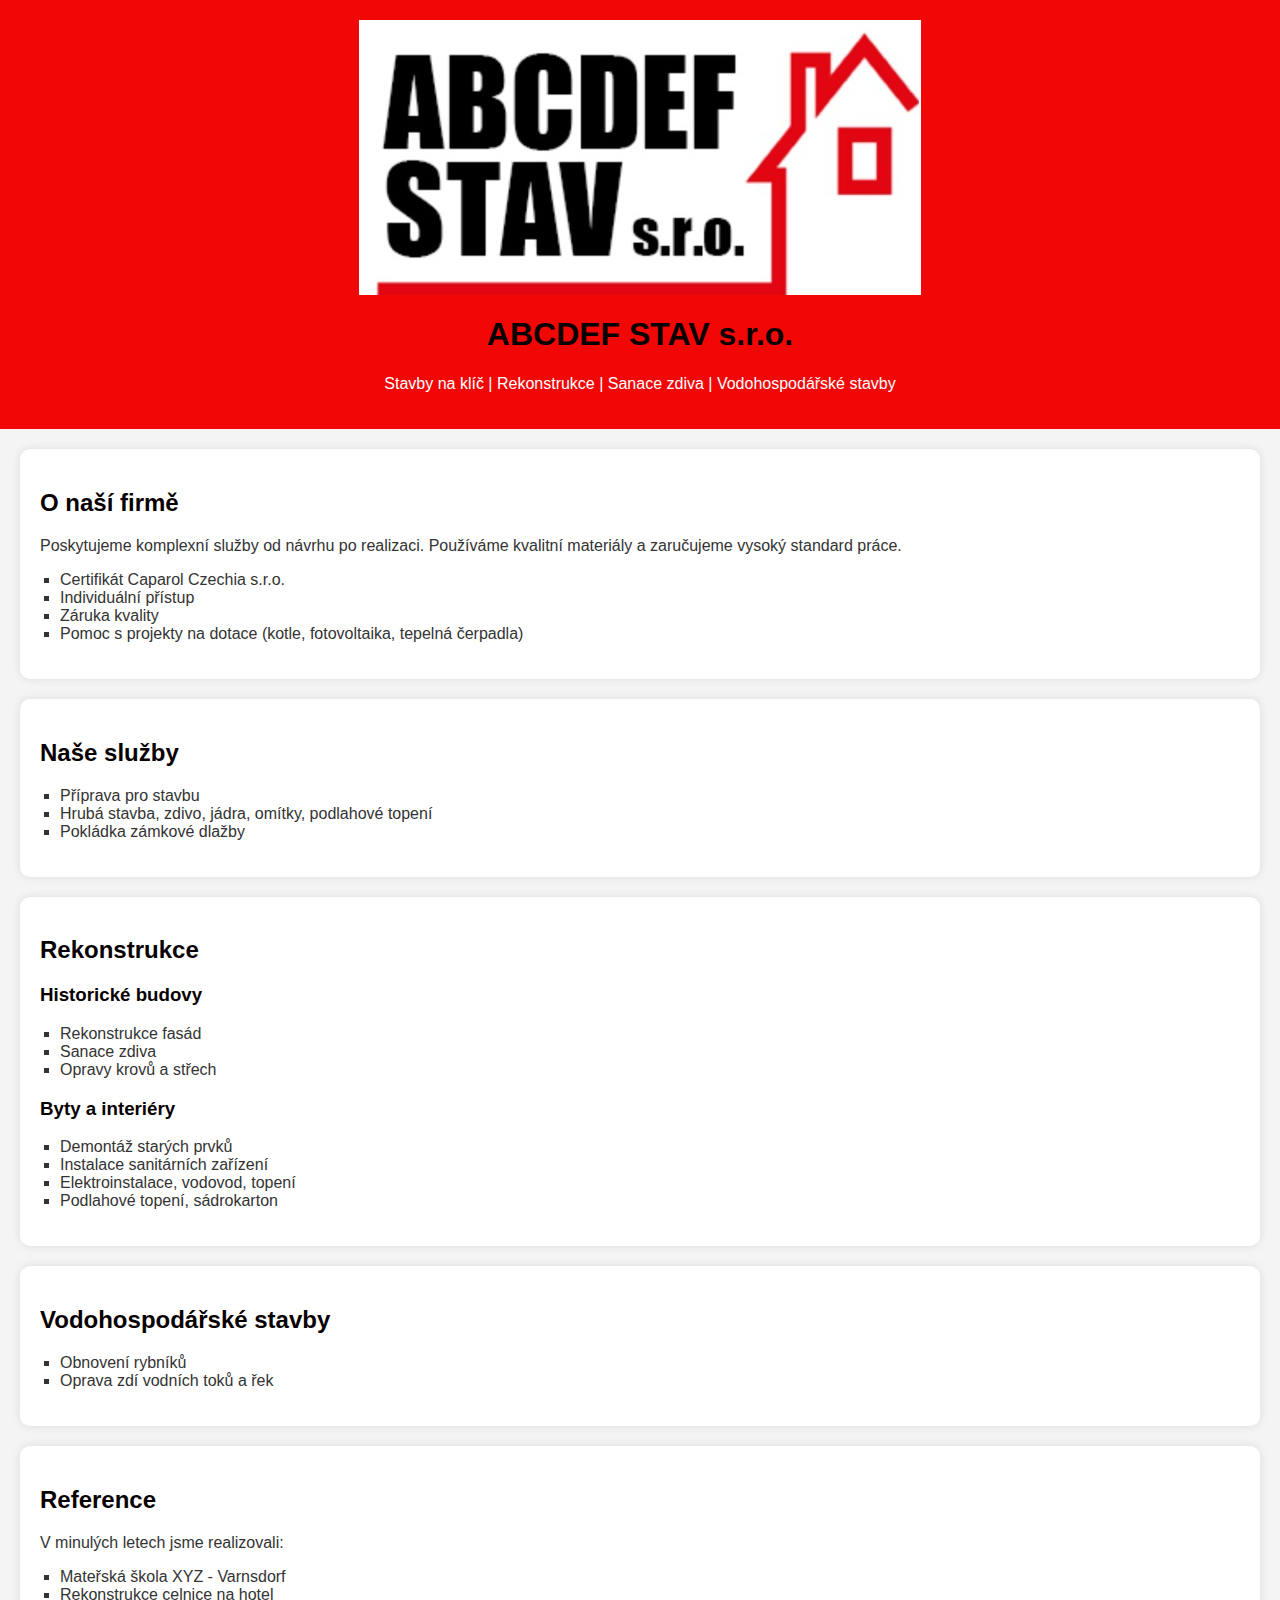
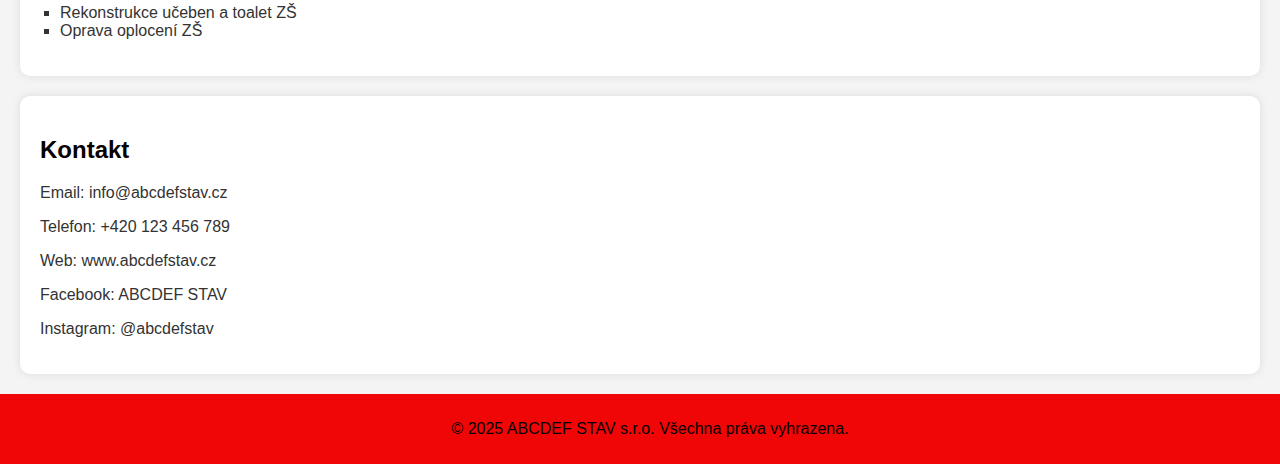
<file: Construction Firm/index.html>
<html lang="cs">
<head>
    <meta charset="UTF-8">
    <meta name="viewport" content="width=device-width, initial-scale=1.0">
    <title>ABCDEF STAV s.r.o.</title>
    <link rel="stylesheet" href="styles.css">
</head>
<body>
    <header>
            <img src="your-image.jpg" alt="Stavební firma">
            <h1>ABCDEF STAV s.r.o.</h1>
            <p>Stavby na klíč | Rekonstrukce | Sanace zdiva | Vodohospodářské stavby</p>
        </header>
        
    </header>
    
    <section id="about">
        <h2>O naší firmě</h2>
        <p>Poskytujeme komplexní služby od návrhu po realizaci. Používáme kvalitní materiály a zaručujeme vysoký standard práce.</p>
        <ul>
            <li>Certifikát Caparol Czechia s.r.o.</li>
            <li>Individuální přístup</li>
            <li>Záruka kvality</li>
            <li>Pomoc s projekty na dotace (kotle, fotovoltaika, tepelná čerpadla)</li>
        </ul>
    </section>
    
    <section id="services">
        <h2>Naše služby</h2>
        <ul>
            <li>Příprava pro stavbu</li>
            <li>Hrubá stavba, zdivo, jádra, omítky, podlahové topení</li>
            <li>Pokládka zámkové dlažby</li>
        </ul>
    </section>
    
    <section id="renovations">
        <h2>Rekonstrukce</h2>
        <h3>Historické budovy</h3>
        <ul>
            <li>Rekonstrukce fasád</li>
            <li>Sanace zdiva</li>
            <li>Opravy krovů a střech</li>
        </ul>
        <h3>Byty a interiéry</h3>
        <ul>
            <li>Demontáž starých prvků</li>
            <li>Instalace sanitárních zařízení</li>
            <li>Elektroinstalace, vodovod, topení</li>
            <li>Podlahové topení, sádrokarton</li>
        </ul>
    </section>
    
    <section id="waterworks">
        <h2>Vodohospodářské stavby</h2>
        <ul>
            <li>Obnovení rybníků</li>
            <li>Oprava zdí vodních toků a řek</li>
        </ul>
    </section>
    
    <section id="references">
        <h2>Reference</h2>
        <p>V minulých letech jsme realizovali:</p>
        <ul>
            <li>Mateřská škola XYZ - Varnsdorf</li>
            <li>Rekonstrukce celnice na hotel</li>
            <li>Rekonstrukce učeben a toalet ZŠ</li>
            <li>Oprava oplocení ZŠ</li>
        </ul>
    </section>
    
    <section id="contact">
        <h2>Kontakt</h2>
        <p>Email: info@abcdefstav.cz</p>
        <p>Telefon: +420 123 456 789</p>
        <p>Web: www.abcdefstav.cz</p>
        <p>Facebook: ABCDEF STAV</p>
        <p>Instagram: @abcdefstav</p>
    </section>
    
    <footer>
        <p>&copy; 2025 ABCDEF STAV s.r.o. Všechna práva vyhrazena.</p>
    </footer>
</body>
</html>
</file>
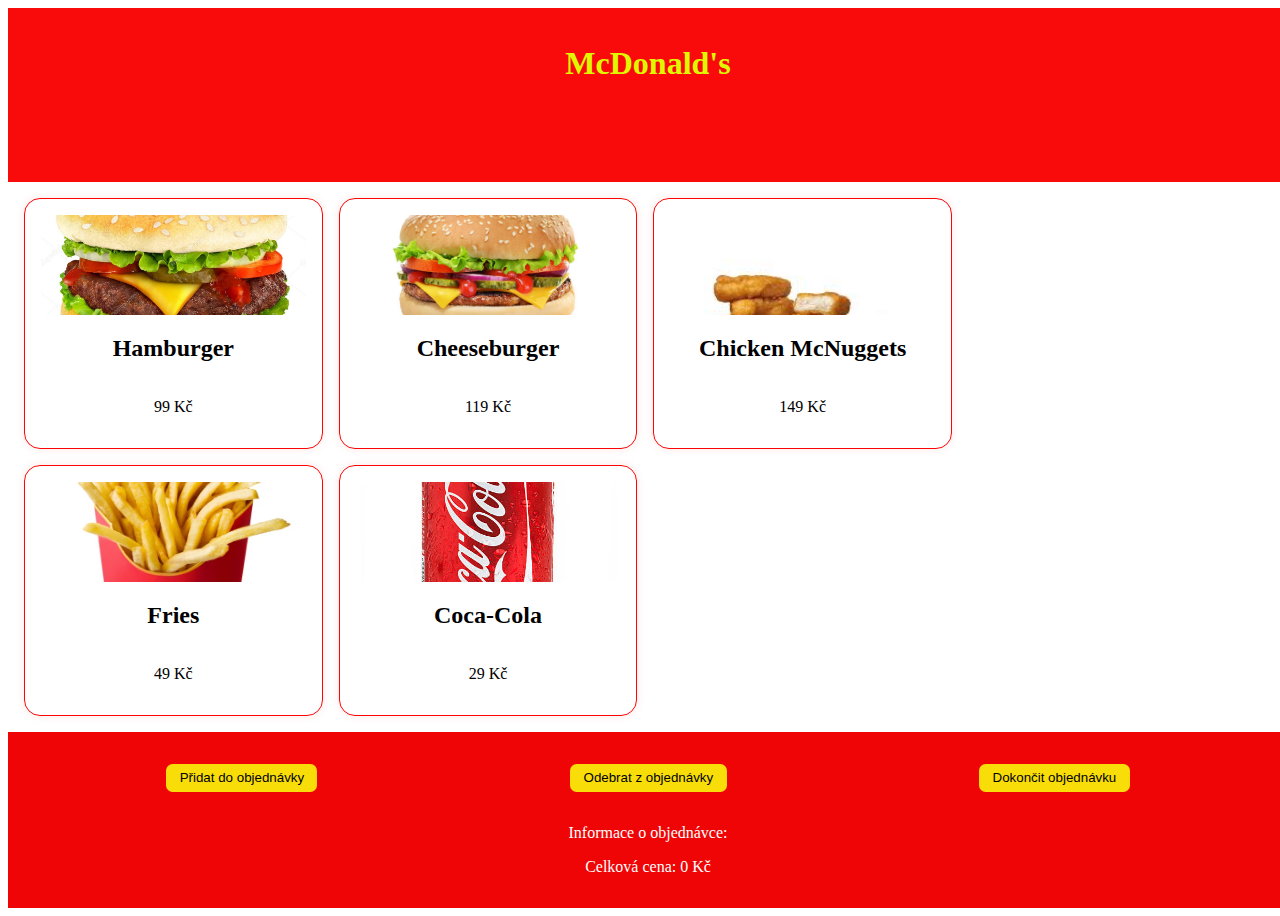
<file: Grid/index.html>
<!DOCTYPE html>
<html lang="en">
<head>
    <meta charset="UTF-8">
    <meta name="viewport" content="width=device-width, initial-scale=1.0">
    <link rel="stylesheet" href="styles.css">
    <div class="pokladna">
        <div class="pokladna__header">
          <h1>McDonald's</h1>
        </div>
        <div class="pokladna__nabidka">
          <div class="nabidka__item">
            <img src="hamburger.jpg" alt="Hamburger">
            <h2>Hamburger</h2>
            <p>99 Kč</p>
          </div>
          <div class="nabidka__item">
            <img src="cheeseburger.jpg" alt="Cheeseburger">
            <h2>Cheeseburger</h2>
            <p>119 Kč</p>
          </div>
          <div class="nabidka__item">
            <img src="chicken-mcnuggets.jpg" alt="Chicken McNuggets">
            <h2>Chicken McNuggets</h2>
            <p>149 Kč</p>
          </div>
          <div class="nabidka__item">
            <img src="fries.jpg" alt="Fries">
            <h2>Fries</h2>
            <p>49 Kč</p>
          </div>
          <div class="nabidka__item">
            <img src="coke.jpg" alt="Coca-Cola">
            <h2>Coca-Cola</h2>
            <p>29 Kč</p>
          </div>
        </div>
        <div class="pokladna__objednávka">
        </div>
        <div class="pokladna__footer">
          <div class="pokladna__tlacitka">
            <button class="pokladna__tlacitko">Přidat do objednávky</button>
            <button class="pokladna__tlacitko">Odebrat z objednávky</button>
            <button class="pokladna__tlacitko">Dokončit objednávku</button>
          </div>
          <p>Informace o objednávce:</p>
          <p>Celková cena: 0 Kč</p>
        </div>
      </div>
</file>
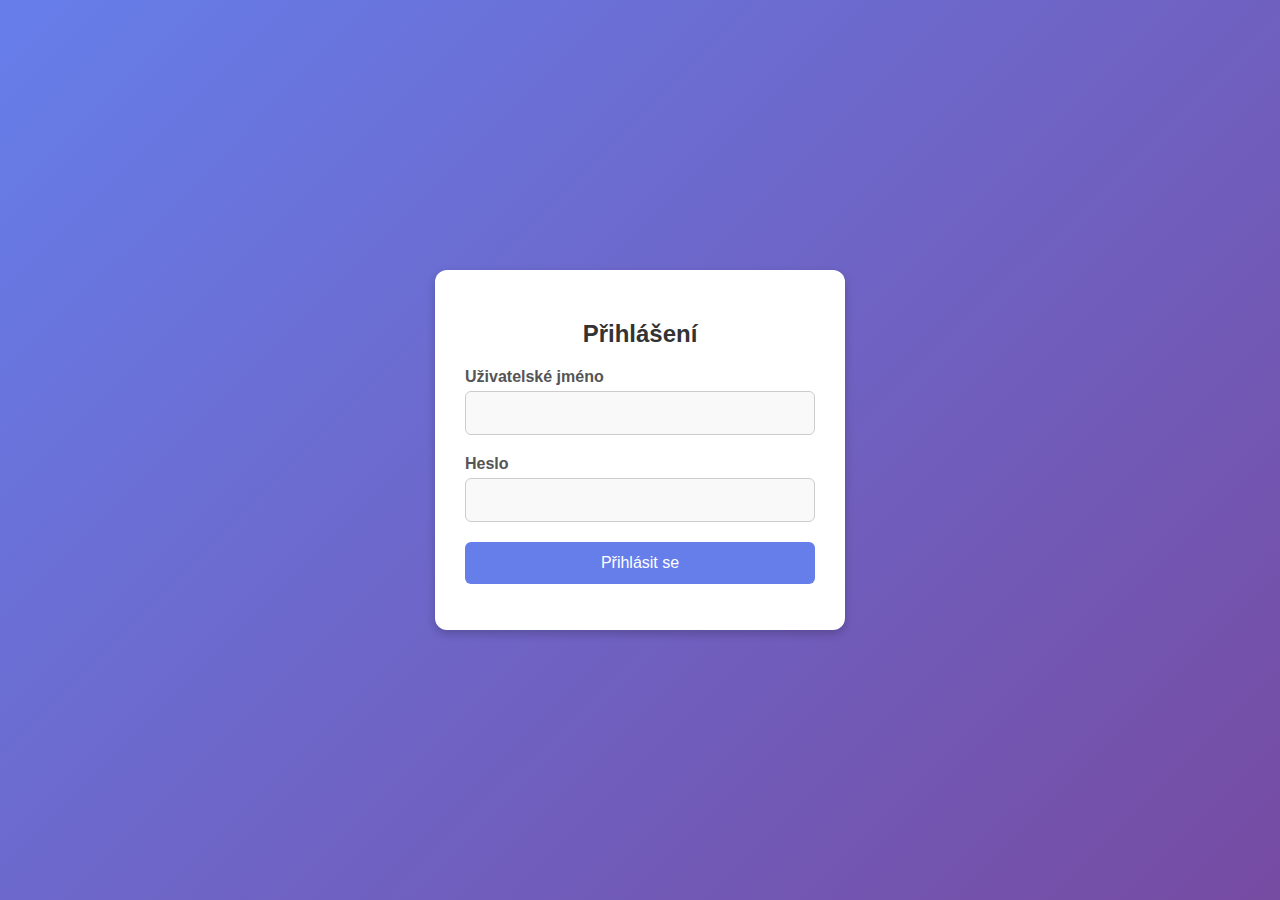
<file: log_in_web/index.html>
<html lang="cs">
<head>
    <meta charset="UTF-8">
    <meta name="viewport" content="width=device-width, initial-scale=1.0">
    <title>Přihlášení</title>
    <link rel="stylesheet" href="styles.css">
</head>
<body>
    <div class="login-container">
        <h2>Přihlášení</h2>
        <form action="#" method="POST">
            <div class="input-group">
                <label for="username">Uživatelské jméno</label>
                <input type="text" id="username" name="username" required>
            </div>
            <div class="input-group">
                <label for="password">Heslo</label>
                <input type="password" id="password" name="password" required>
            </div>
            <button type="submit" class="login-btn">Přihlásit se</button>
        </form>
    </div>
</body>
</html>
</file>
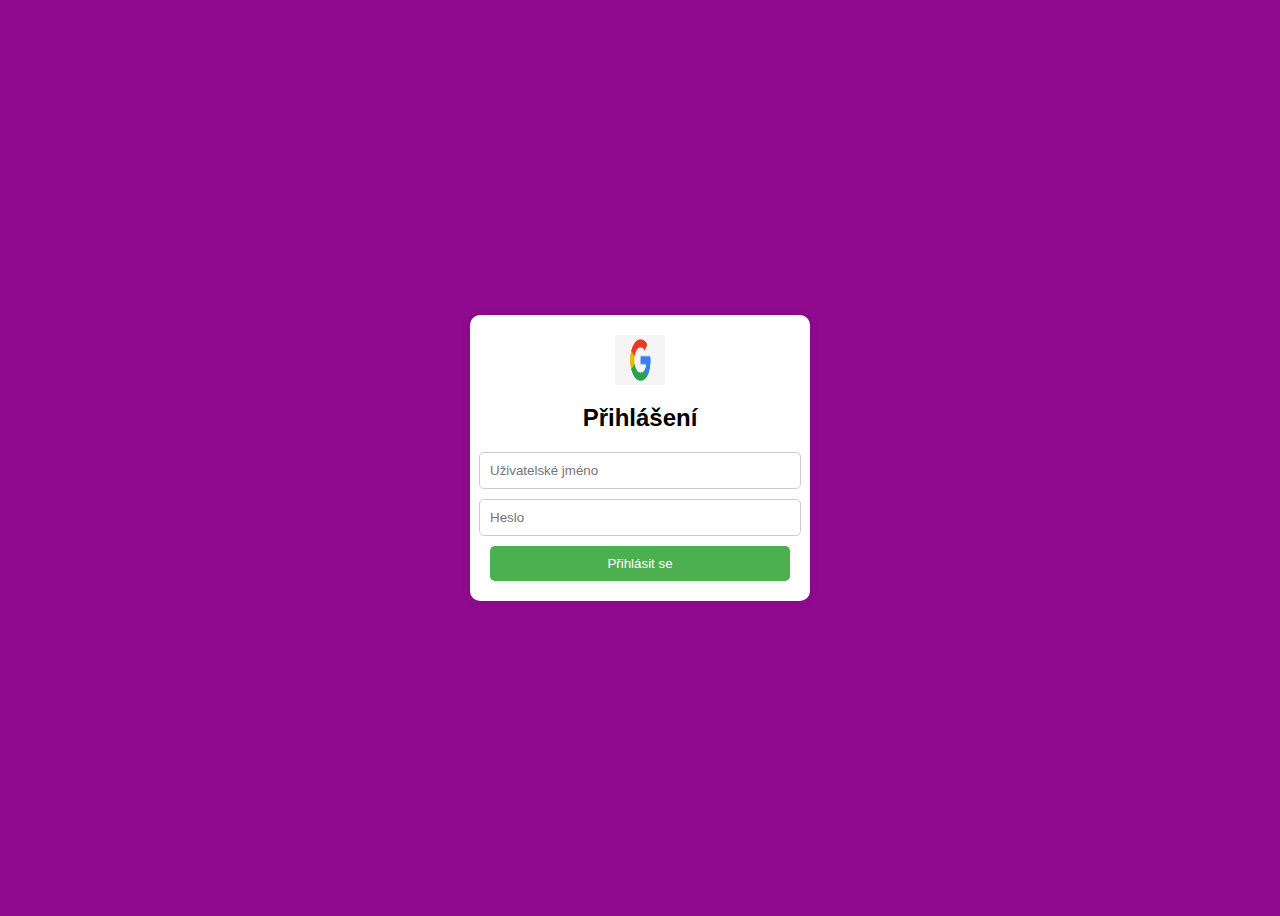
<file: přihlášení/index.html>
<!DOCTYPE html>
<html lang="cs">
<head>
    <meta charset="UTF-8">
    <meta name="viewport" content="width=device-width, initial-scale=1.0">
    <title>Přihlášení</title>
    <link rel="stylesheet" href="styles.css">
</head>
<body>
    <div class="login-container">
        <div class="login-box">
            <img src="logo.png" alt="Logo" class="logo">
            <h2>Přihlášení</h2>
            <form>
                <input type="text" placeholder="Uživatelské jméno" required>
                <input type="password" placeholder="Heslo" required>
                <button>Přihlásit se</button>
            </form>
        </div>
    </div>
</body>
</html>
</file>
<file: Construction Firm/styles.css>
body {
    font-family: Arial, sans-serif;
    margin: 0;
    padding: 0;
    background-color: #f4f4f4;
    color: #333;
}

header {
    background-color: #f20707;
    color: white;
    text-align: center;
    padding: 20px;
}

section {
    padding: 20px;
    margin: 20px;
    background-color: white;
    border-radius: 10px;
    box-shadow: 0 0 10px rgba(0, 0, 0, 0.1);
}

h1, h2, h3 {
    color: #070000;
}

ul {
    list-style-type: square;
    padding-left: 20px;
}

footer {
    background-color: #f00606;
    color: rgb(5, 0, 0);
    text-align: center;
    padding: 10px;
    position: relative;
    bottom: 0;
    width: 100%;
}
</file>
<file: Grid/styles.css>
.pokladna {
    display: grid;
    grid-template-columns: 1fr 2fr 1fr;
    grid-template-rows: 1fr 3fr 1fr;
    height: 100vh;
    width: 100vw;
  }
  
  .pokladna__header {
    grid-column: 1 / 4;
    grid-row: 1;
    background-color: #f90b0b;
    color: #dff802;
    padding: 1em;
    text-align: center;
  }
  
  .pokladna__nabidka {
    grid-column: 1 / 3;
    grid-row: 2;
    display: grid;
    grid-template-columns: repeat(3, 1fr);
    grid-gap: 1em;
    padding: 1em;
  }
  
  .nabidka__item {
    display: flex;
    flex-direction: column;
    align-items: center;
    padding: 1em;
    border: 1px solid #fd0505;
    border-radius: 1em;
    box-shadow: 0 0 10px rgba(239, 4, 4, 0.1);
  }
  
  .nabidka__item img {
    width: 100%;
    height: 100px;
    object-fit: cover;
    border-radius: 1em 1em 0 0;
  }
  
  .pokladna__objednávka {
    grid-column: 3;
    grid-row: 2;
    padding: 1em;
  }
  
  .pokladna__footer {
    grid-column: 1 / 4;
    grid-row: 3;
    background-color: #ef0505;
    color: #fff;
    padding: 1em;
    text-align: center;
  }
  
  .pokladna__tlacitka {
    display: flex;
    justify-content: space-around;
    padding: 1em;
  }
  
  .pokladna__tlacitko {
    background-color: #f9dd09;
    color: #000000;
    padding: 0.5em 1em;
    border: none;
    border-radius: 0.5em;        
  }
</file>
<file: log_in_web/styles.css>
body {
    font-family: Arial, sans-serif;
    display: flex;
    justify-content: center;
    align-items: center;
    height: 100vh;
    background: linear-gradient(135deg, #667eea, #764ba2);
    margin: 0;
}

.login-container {
    background: white;
    padding: 30px;
    border-radius: 12px;
    box-shadow: 0 4px 10px rgba(0, 0, 0, 0.2);
    text-align: center;
    width: 350px;
}

.login-container h2 {
    margin-bottom: 20px;
    color: #333;
}

.input-group {
    margin-bottom: 20px;
    text-align: left;
}

.input-group label {
    display: block;
    font-weight: bold;
    color: #555;
}

.input-group input {
    width: 100%;
    padding: 12px;
    margin-top: 5px;
    border: 1px solid #ccc;
    border-radius: 6px;
    font-size: 16px;
    background-color: #f9f9f9;
}

.input-group input:focus {
    border-color: #667eea;
    outline: none;
    box-shadow: 0 0 5px rgba(102, 126, 234, 0.5);
}

.login-btn {
    background: #667eea;
    color: white;
    border: none;
    padding: 12px;
    cursor: pointer;
    width: 100%;
    border-radius: 6px;
    font-size: 16px;
    transition: background 0.3s;
}

.login-btn:hover {
    background: #764ba2;
}
</file>
<file: přihlášení/styles.css>
body {
    font-family: Arial, sans-serif;
    background-color: #8f0a8f; /* změna barvy pozadí na fialovou */
}

.login-container {
    display: flex;
    justify-content: center;
    align-items: center;
    height: 100vh;
}

.login-box {
    background-color: #fff;
    padding: 20px;
    border-radius: 10px;
    box-shadow: 0 0 10px rgba(0, 0, 0, 0.1);
    width: 300px;
}

.logo {
    width: 50px;
    height: 50px;
    margin: 0 auto;
    display: block;
}

h2 {
    text-align: center;
    margin-bottom: 20px;
}

form {
    display: flex;
    flex-direction: column;
    align-items: center;
}

input {
    width: 100%;
    padding: 10px;
    margin-bottom: 10px;
    border: 1px solid #ccc;
    border-radius: 5px;
}

button {
    width: 100%;
    padding: 10px;
    background-color: #4CAF50;
    color: #fff;
    border: none;
    border-radius: 5px;
    cursor: pointer;
}

button:hover {
    background-color: #3e8e41;
}
</file>
